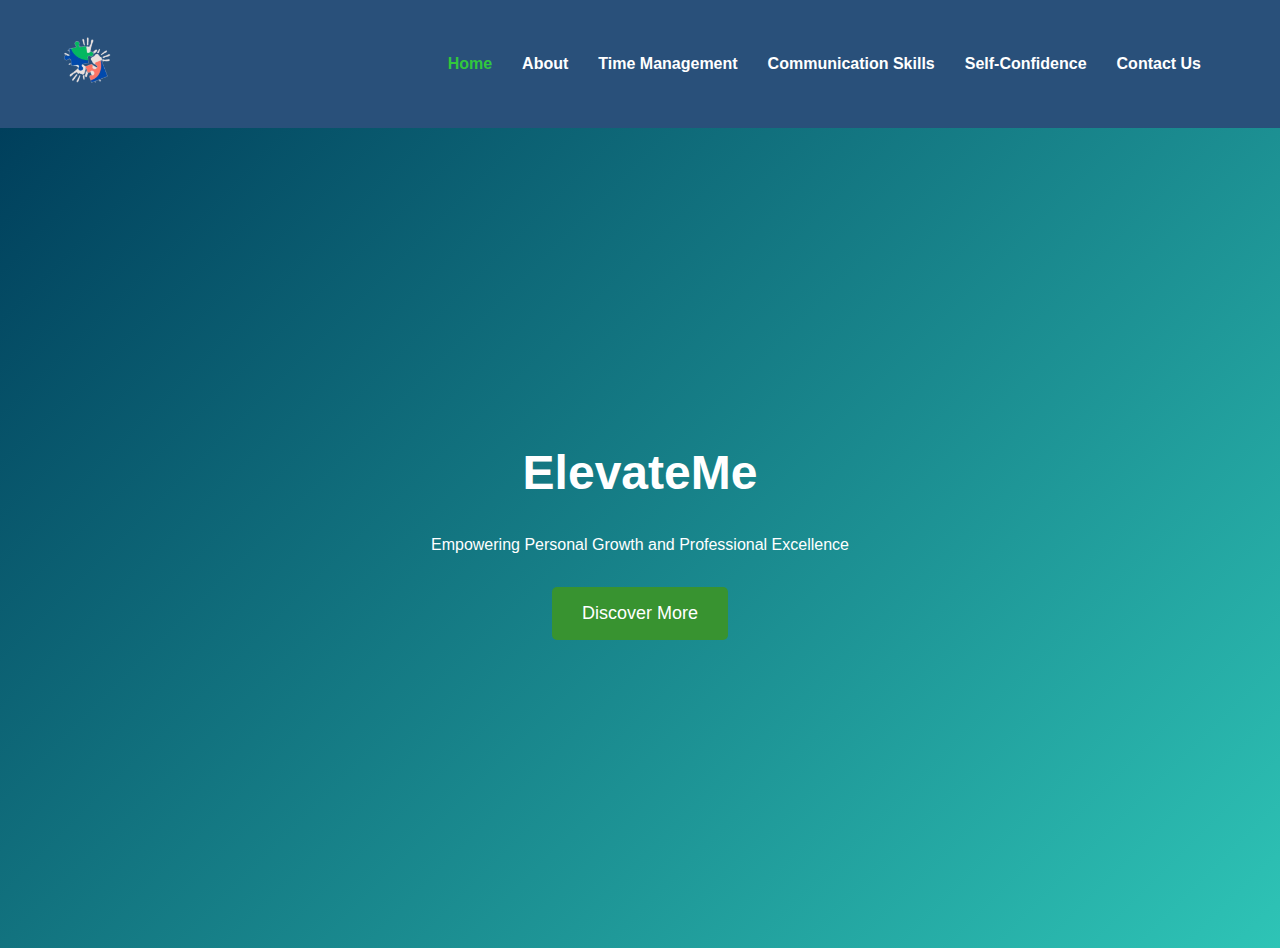
<file: index.html>
<!DOCTYPE html>
<html lang="en">
<head>
  <meta charset="UTF-8">
  <meta name="viewport" content="width=device-width, initial-scale=1.0">
  <title>ElevateMe - Home</title>
  <link rel="stylesheet" href="ElevateMe.css">
</head>
<body>
  <!-- Header -->
  <header class="main-header">
    <div class="container">
      <div class="logo">
        <img src="imge/logo1.png" alt="ElevateMe Logo" />
      </div>
      <span class="menu-toggle">☰</span> <!-- زر القائمة المنسدلة -->
      <nav class="nav">
        <ul>
          <li><a href="index.html" class="active">Home</a></li>
          <li><a href="about.html">About</a></li>
          <li><a href="time_management.html">Time Management</a></li>
          <li><a href="communication_skills.html">Communication Skills</a></li>
          <li><a href="self_confidence.html">Self-Confidence</a></li>
          <li><a href="contact_us.html">Contact Us</a></li>
        </ul>
      </nav>
    </div>
  </header>
  <script src="index.js"></script>

  <!-- Home Page Content -->
  <main>
    <section class="home-container">
      <h1 class="fade-in">ElevateMe</h1>
      <p class="slide-up">Empowering Personal Growth and Professional Excellence</p>
      <a href="about.html" class="cta-button">Discover More</a>
    </section>
  </main>
</file>
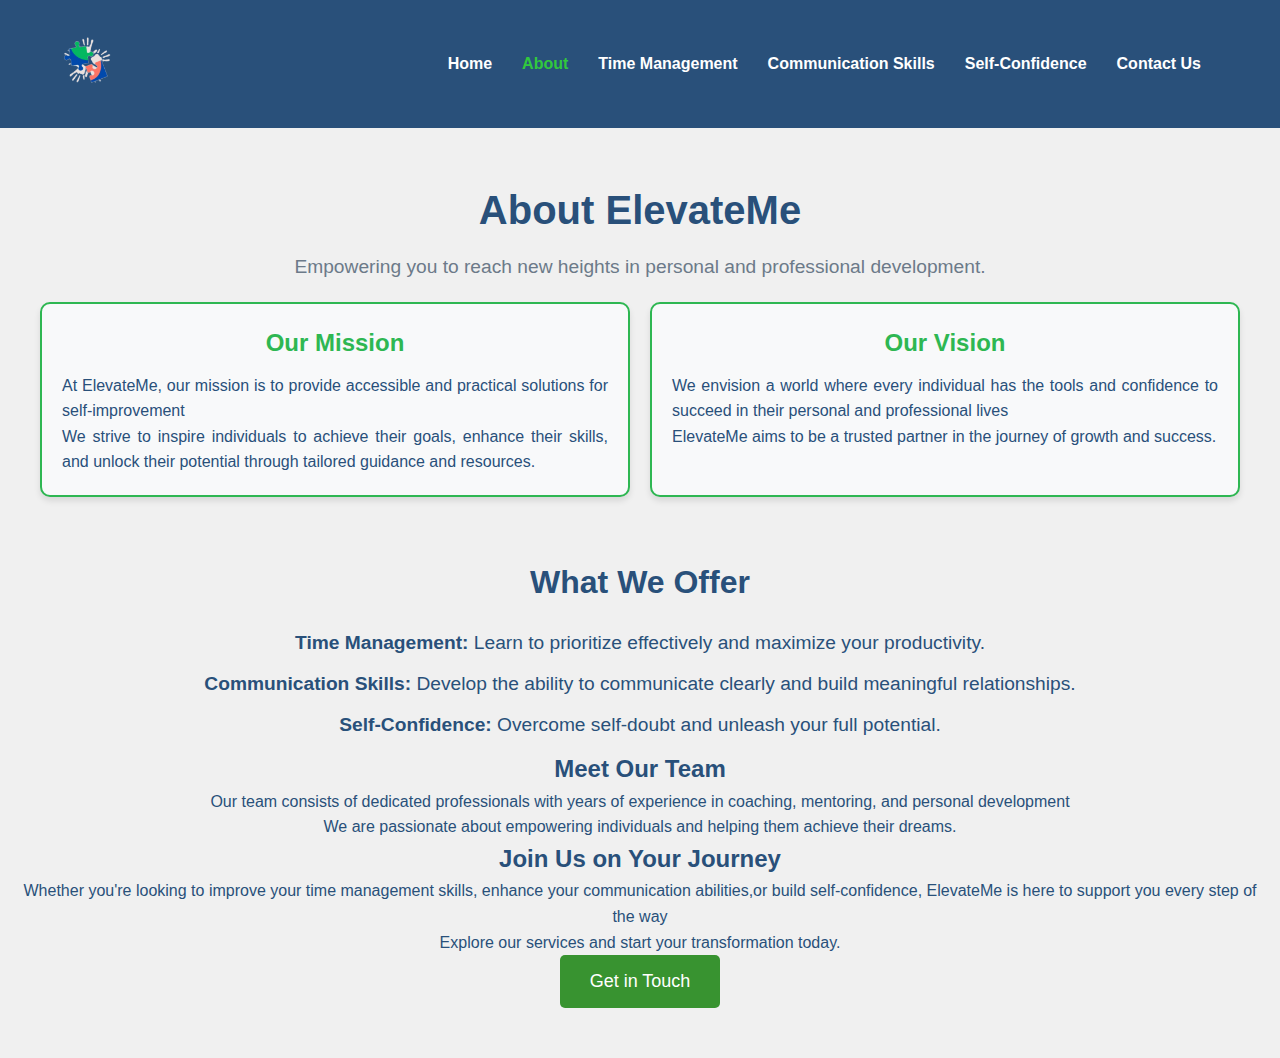
<file: about.html>
<!DOCTYPE html>
<html lang="en">
<head>
  <meta charset="UTF-8">
  <meta name="viewport" content="width=device-width, initial-scale=1.0">
  <title>About ElevateMe</title>
  <link rel="stylesheet" href="ElevateMe.css">
</head>
<body>
  <!-- Header -->
  <!-- Header -->
  <header class="main-header">
    <div class="container">
      <div class="logo">
        <img src="imge/logo1.png" alt="ElevateMe Logo" />
      </div>
      <span class="menu-toggle">☰</span> <!-- زر القائمة المنسدلة -->
      <nav class="nav">
        <ul>
          <li><a href="index.html" >Home</a></li>
          <li><a href="about.html"class="active">About</a></li>
          <li><a href="time_management.html">Time Management</a></li>
          <li><a href="communication_skills.html">Communication Skills</a></li>
          <li><a href="self_confidence.html">Self-Confidence</a></li>
          <li><a href="contact_us.html">Contact Us</a></li>
        </ul>
      </nav>
    </div>
  </header>
  <script src="index.js"></script>
  <!-- About Page Content -->
  <section class="about-container">
    <div class="about-header">
      <h1>About ElevateMe</h1>
      <p>Empowering you to reach new heights in personal and professional development.</p>
    </div>
    <div class="mission-vision">
      <div class="mission">
        <h2>Our Mission</h2>
        <p>At ElevateMe, our mission is to provide accessible and practical solutions for self-improvement<br> We strive to inspire individuals to achieve their goals, enhance their skills, and unlock their potential through tailored guidance and resources.</p>
      </div>
      <div class="vision">
        <h2>Our Vision</h2>
        <p>We envision a world where every individual has the tools and confidence to succeed in their personal and professional lives<br> ElevateMe aims to be a trusted partner in the journey of growth and success.</p>
      </div>
    </div>
    <div class="services-summary">
      <h2>What We Offer</h2>
      <ul>
        <li><strong>Time Management:</strong> Learn to prioritize effectively and maximize your productivity.</li>
        <li><strong>Communication Skills:</strong> Develop the ability to communicate clearly and build meaningful relationships.</li>
        <li><strong>Self-Confidence:</strong> Overcome self-doubt and unleash your full potential.</li>
      </ul>
    </div>
    <div class="team">
      <h2>Meet Our Team</h2>
      <p>Our team consists of dedicated professionals with years of experience in coaching, mentoring, and personal development<br> We are passionate about empowering individuals and helping them achieve their dreams.</p>
    </div>
    <div class="call-to-action">
      <h2>Join Us on Your Journey</h2>
      <p>Whether you're looking to improve your time management skills, enhance your communication abilities,or build self-confidence, ElevateMe is here to support you every step of the way<br> Explore our services and start your transformation today.</p>
      <a href="contact_us.html" class="cta-button">Get in Touch</a>
    </div>
  </section>
</body>
</html>
</file>
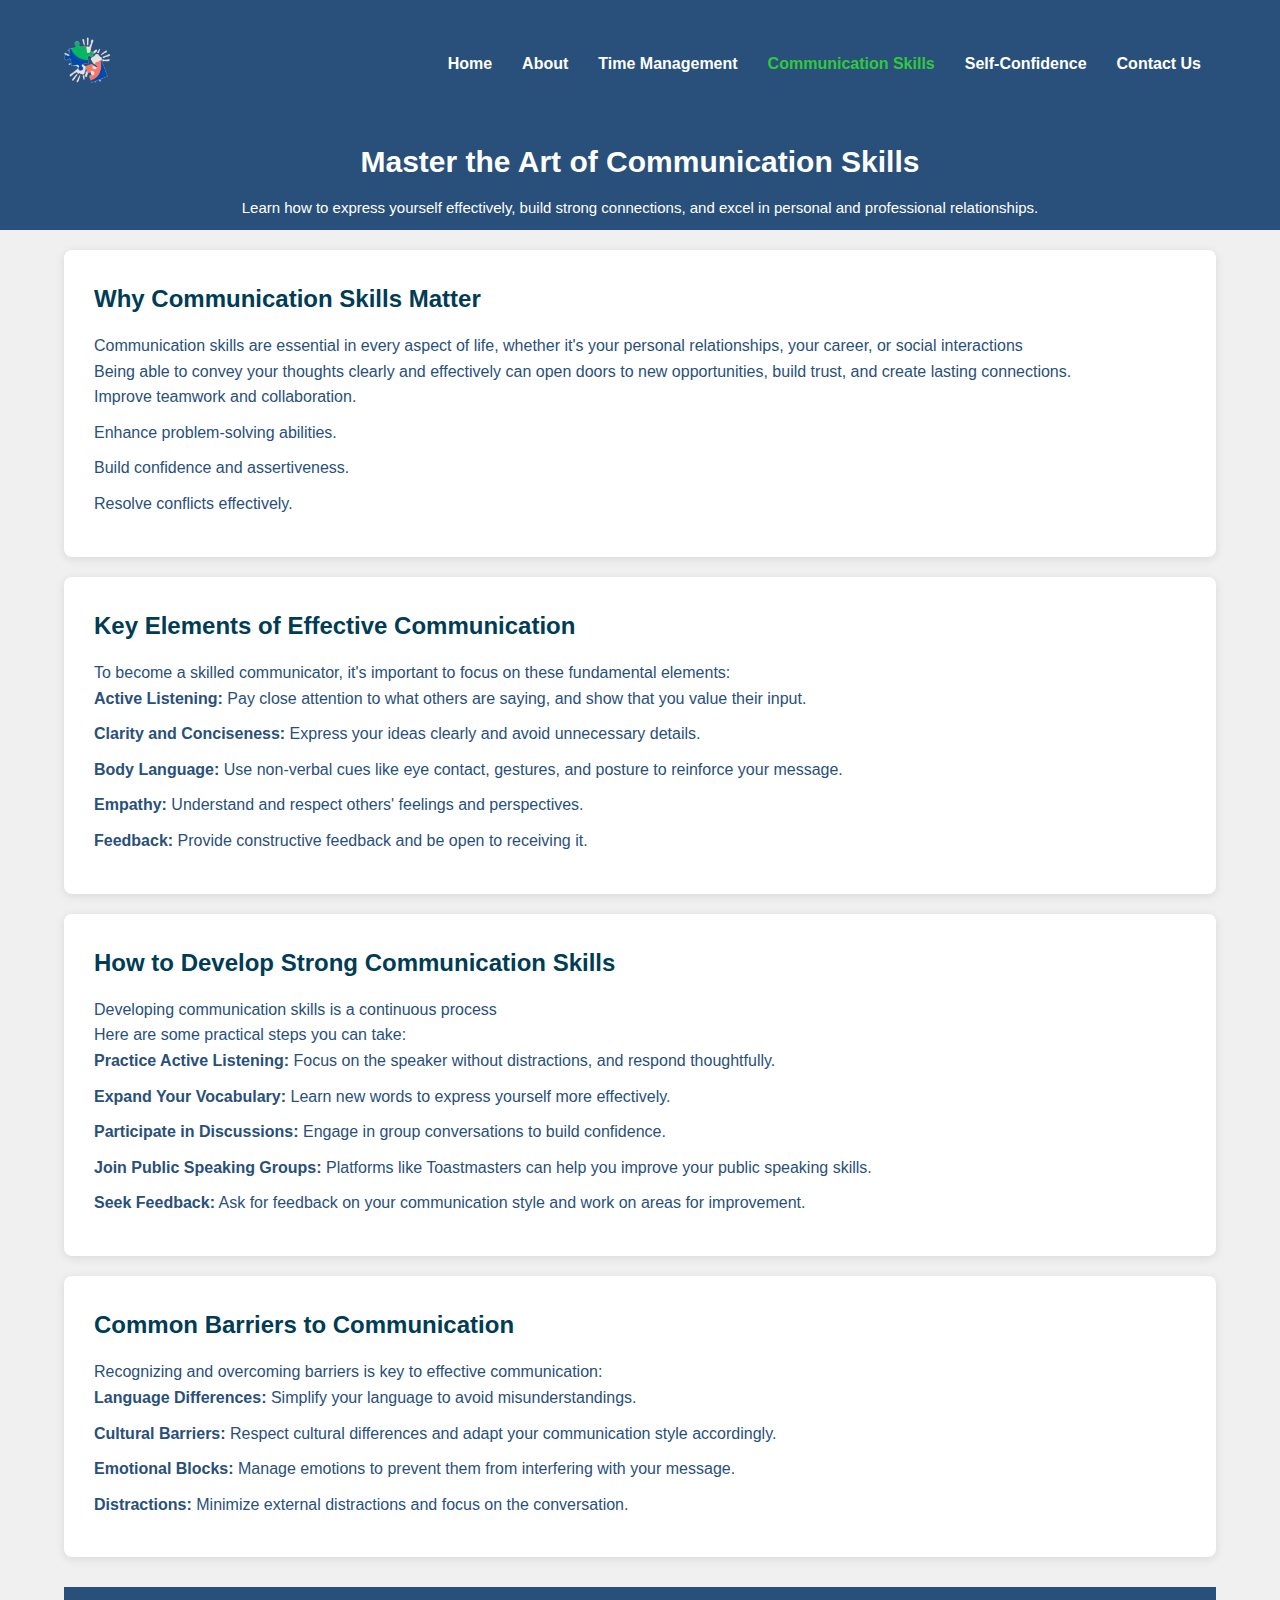
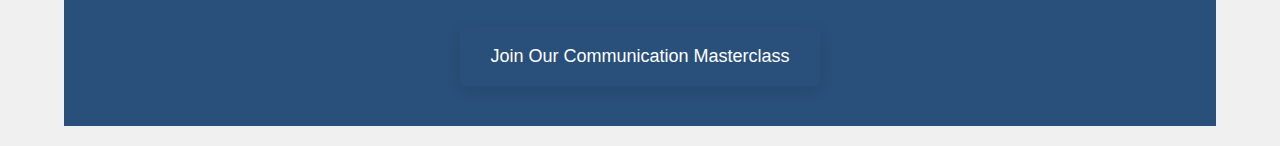
<file: communication_skills.html>
<!DOCTYPE html>
<html lang="en">

<head>
  <meta charset="UTF-8">
  <meta name="viewport" content="width=device-width, initial-scale=1.0">
  <title>Communication Skills</title>
  <link rel="stylesheet" href="ElevateMe.css"> <!-- ربط ملف CSS -->
</head>
</body>

<!-- Header -->
<!-- Header -->
<header class="main-header">
  <div class="container">
    <div class="logo">
      <img src="imge/logo1.png" alt="ElevateMe Logo" />
    </div>
    <span class="menu-toggle">☰</span> <!-- زر القائمة المنسدلة -->
    <nav class="nav">
      <ul>
        <li><a href="index.html">Home</a></li>
        <li><a href="about.html">About</a></li>
        <li><a href="time_management.html">Time Management</a></li>
        <li><a href="communication_skills.html"class="active">Communication Skills</a></li>
        <li><a href="self_confidence.html">Self-Confidence</a></li>
        <li><a href="contact_us.html">Contact Us</a></li>
      </ul>
    </nav>
  </div>
</header>
<script src="index.js"></script>

    
  <header class="header">
    
    <h1>Master the Art of Communication Skills</h1>
    <p>Learn how to express yourself effectively, build strong connections, and excel in personal and professional relationships.</p>
  </header>

  <div class="container">
    <section class="section">
      <h2>Why Communication Skills Matter</h2>
      <p>Communication skills are essential in every aspect of life, whether it's your personal relationships, your career, or social interactions<br> Being able to convey your thoughts clearly and effectively can open doors to new opportunities, build trust, and create lasting connections.</p>
      <ul>
        <li>Improve teamwork and collaboration.</li>
        <li>Enhance problem-solving abilities.</li>
        <li>Build confidence and assertiveness.</li>
        <li>Resolve conflicts effectively.</li>
      </ul>
    </section>

    <section class="section">
      <h2>Key Elements of Effective Communication</h2>
      <p>To become a skilled communicator, it's important to focus on these fundamental elements:</p>
      <ul>
        <li><strong>Active Listening:</strong> Pay close attention to what others are saying, and show that you value their input.</li>
        <li><strong>Clarity and Conciseness:</strong> Express your ideas clearly and avoid unnecessary details.</li>
        <li><strong>Body Language:</strong> Use non-verbal cues like eye contact, gestures, and posture to reinforce your message.</li>
        <li><strong>Empathy:</strong> Understand and respect others' feelings and perspectives.</li>
        <li><strong>Feedback:</strong> Provide constructive feedback and be open to receiving it.</li>
      </ul>
    </section>

    <section class="section">
      <h2>How to Develop Strong Communication Skills</h2>
      <p>Developing communication skills is a continuous process<br> Here are some practical steps you can take:</p>
      <ul>
        <li><strong>Practice Active Listening:</strong> Focus on the speaker without distractions, and respond thoughtfully.</li>
        <li><strong>Expand Your Vocabulary:</strong> Learn new words to express yourself more effectively.</li>
        <li><strong>Participate in Discussions:</strong> Engage in group conversations to build confidence.</li>
        <li><strong>Join Public Speaking Groups:</strong> Platforms like Toastmasters can help you improve your public speaking skills.</li>
        <li><strong>Seek Feedback:</strong> Ask for feedback on your communication style and work on areas for improvement.</li>
      </ul>
    </section>

    <section class="section">
      <h2>Common Barriers to Communication</h2>
      <p>Recognizing and overcoming barriers is key to effective communication:</p>
      <ul>
        <li><strong>Language Differences:</strong> Simplify your language to avoid misunderstandings.</li>
        <li><strong>Cultural Barriers:</strong> Respect cultural differences and adapt your communication style accordingly.</li>
        <li><strong>Emotional Blocks:</strong> Manage emotions to prevent them from interfering with your message.</li>
        <li><strong>Distractions:</strong> Minimize external distractions and focus on the conversation.</li>
      </ul>
    </section>

    <div class="cta">
        <a href="contact_us.html" class="cta-button">Join Our Communication Masterclass</a>
      </div>
    </body>
    </html>
</file>
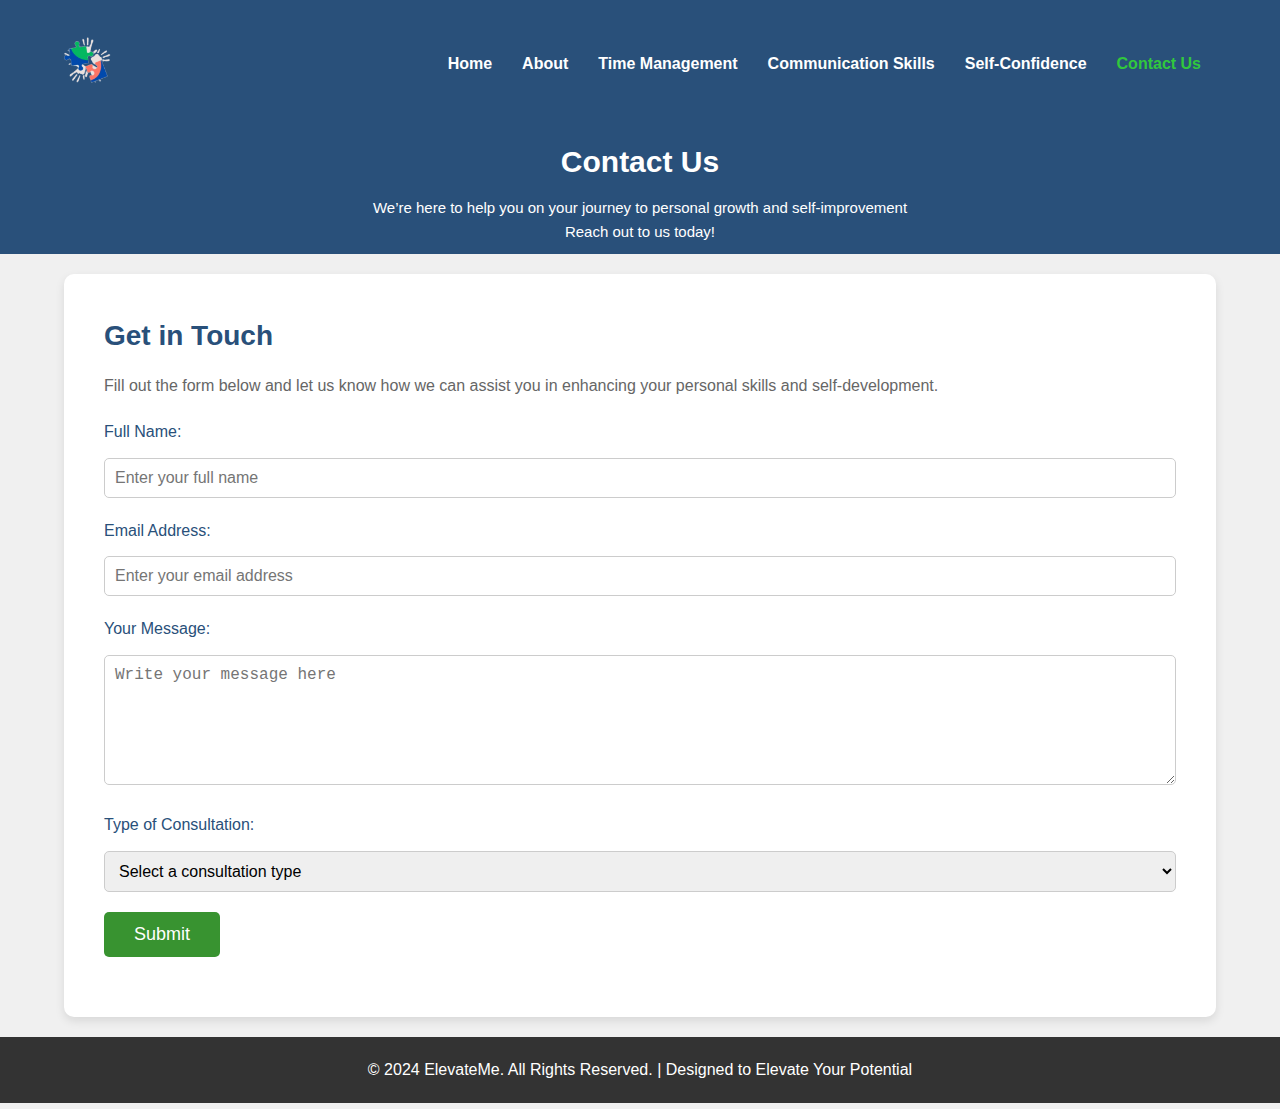
<file: contact_us.html>
<!DOCTYPE html>
<html lang="en">
<head>
  <meta charset="UTF-8">
  <meta name="viewport" content="width=device-width, initial-scale=1.0">
  <title>Contact Us</title>
  <link rel="stylesheet" href="ElevateMe.css"> <!-- ربط بملف CSS -->
</head>
<body>
    <!-- Header -->
    <header class="main-header">
      <div class="container">
        <div class="logo">
          <img src="imge/logo1.png" alt="ElevateMe Logo" />
        </div>
        <span class="menu-toggle">☰</span> <!-- زر القائمة المنسدلة -->
        <nav class="nav">
          <ul>
            <li><a href="index.html" >Home</a></li>
            <li><a href="about.html">About</a></li>
            <li><a href="time_management.html">Time Management</a></li>
            <li><a href="communication_skills.html">Communication Skills</a></li>
            <li><a href="self_confidence.html">Self-Confidence</a></li>
            <li><a href="contact_us.html"class="active">Contact Us</a></li>
          </ul>
        </nav>
      </div>
    </header>
    <script src="index.js"></script>

  <header class="header">
    <h1>Contact Us</h1>
    <p>We’re here to help you on your journey to personal growth and self-improvement<br> Reach out to us today!</p>
  </header>

  <div class="container">
    <!-- Contact Form Section -->
    <section class="contact-form-section">
      <h2>Get in Touch</h2>
      <p>Fill out the form below and let us know how we can assist you in enhancing your personal skills and self-development.</p>
      
      <form class="contact-form">
        <!-- Name Field -->
        <div class="form-group">
            <label for="name">Full Name:</label>
            <input type="text" id="name" name="name" placeholder="Enter your full name" required>
        </div>
    
        <!-- Email Field -->
        <div class="form-group">
            <label for="email">Email Address:</label>
            <input type="email" id="email" name="email" placeholder="Enter your email address" required>
        </div>
    
        <!-- Message Field -->
        <div class="form-group">
            <label for="message">Your Message:</label>
            <textarea id="message" name="message" placeholder="Write your message here" rows="6" required></textarea>
        </div>
    
        <!-- Drop-down Field -->
        <div class="form-group">
          <label for="consultation-type">Type of Consultation:</label>
          <select id="consultation-type" name="consultation-type" required>
            <option value="" disabled selected>Select a consultation type</option>
            <option value="time-management">Time Management</option>
            <option value="communication-skills">Improving Communication Skills</option>
            <option value="self-confidence">Building Self-Confidence</option>
            <option value="productivity-focus">Enhancing Focus and Productivity</option>
          </select>
        </div>
      
        <!-- Submit Button -->
        <div class="form-group">
          <button type="submit" class="cta-button">Submit</button>
        </div>
      </form>
    </section>
  </div>

  <!-- Footer -->
  <footer class="footer">
    <p>© 2024 ElevateMe. All Rights Reserved. | Designed to Elevate Your Potential</p>
  </footer>

</body>
</html>
</file>
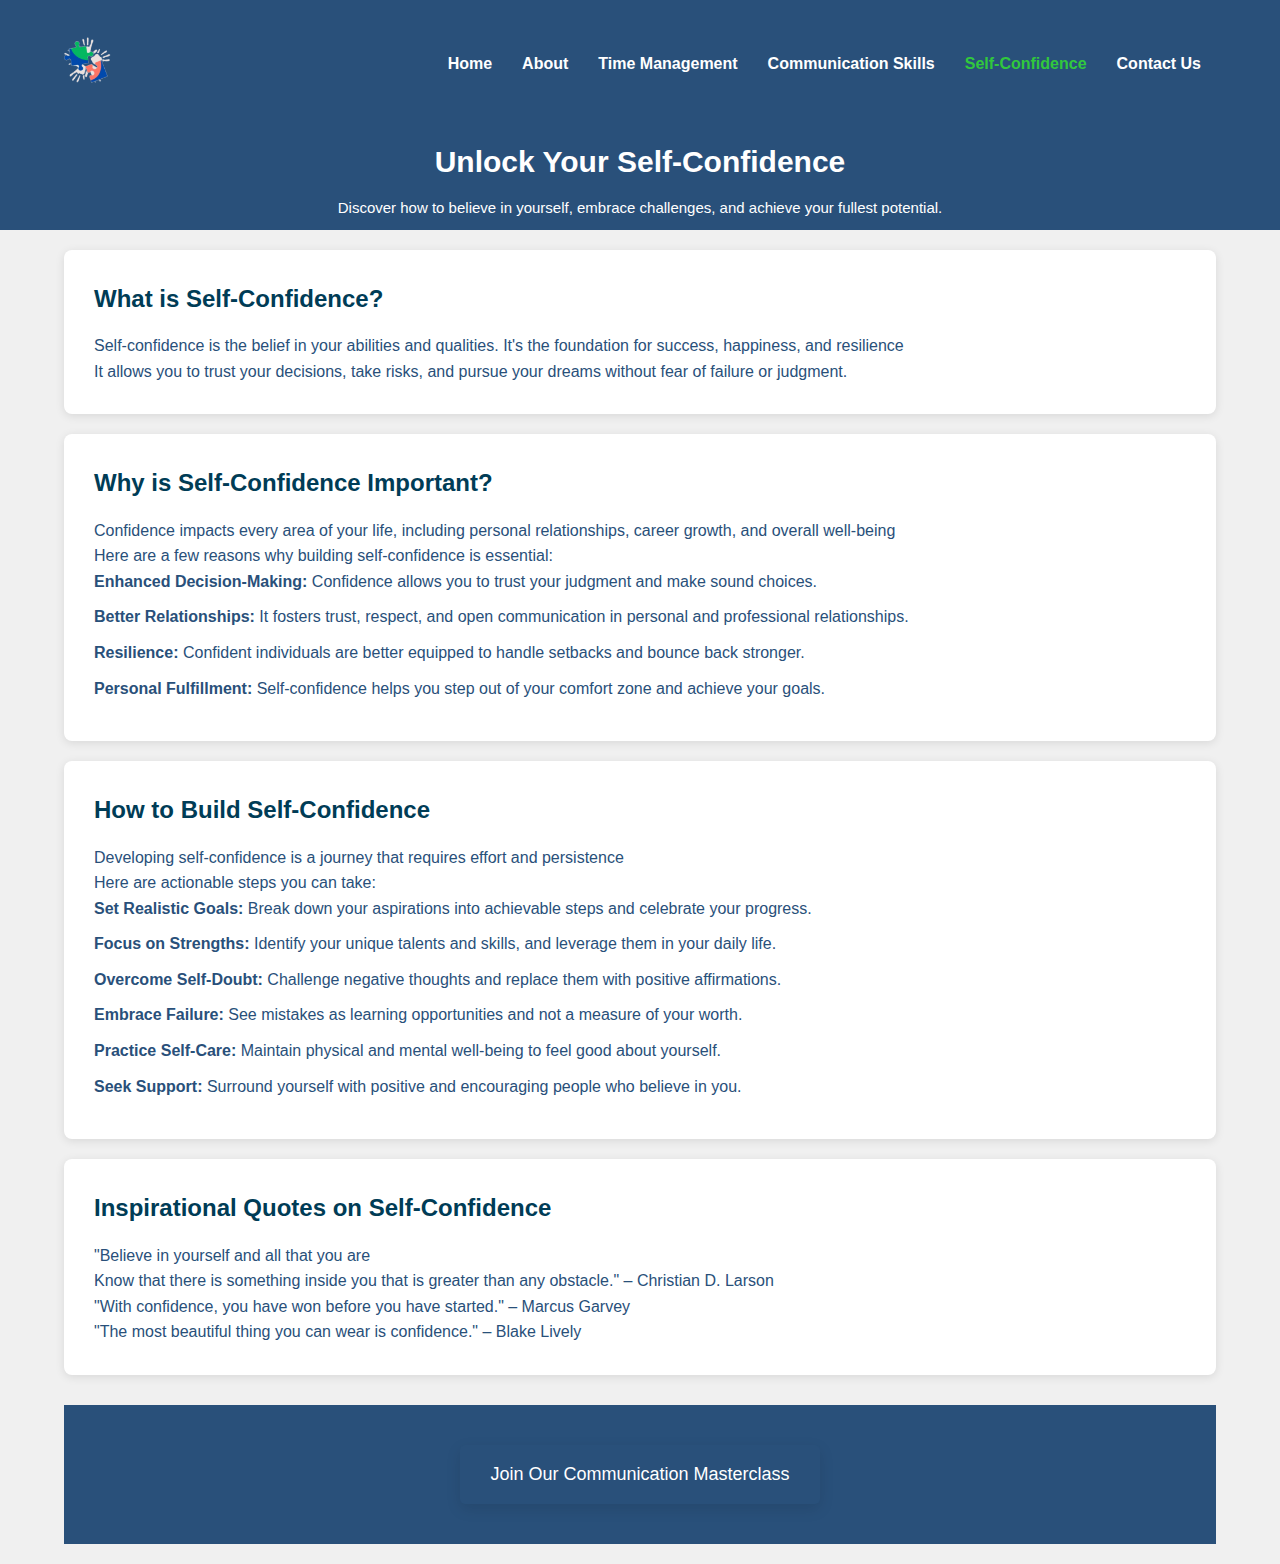
<file: self_confidence.html>
<!DOCTYPE html>
<html lang="en">
<head>
  <meta charset="UTF-8">
  <meta name="viewport" content="width=device-width, initial-scale=1.0">
  <title>Self-Confidence</title>
  <link rel="stylesheet" href="ElevateMe.css"> <!-- ربط ملف CSS -->
</head>
<body>
    <!-- Header -->
    <header class="main-header">
      <div class="container">
        <div class="logo">
          <img src="imge/logo1.png" alt="ElevateMe Logo" />
        </div>
        <span class="menu-toggle">☰</span> <!-- زر القائمة المنسدلة -->
        <nav class="nav">
          <ul>
            <li><a href="index.html" >Home</a></li>
            <li><a href="about.html">About</a></li>
            <li><a href="time_management.html">Time Management</a></li>
            <li><a href="communication_skills.html">Communication Skills</a></li>
            <li><a href="self_confidence.html"class="active">Self-Confidence</a></li>
            <li><a href="contact_us.html">Contact Us</a></li>
          </ul>
        </nav>
      </div>
    </header>
    <script src="index.js"></script>

  <header class="header">
    <h1>Unlock Your Self-Confidence</h1>
    <p>Discover how to believe in yourself, embrace challenges, and achieve your fullest potential.</p>
  </header>

  <div class="container">
    <!-- Introduction Section -->
    <section class="section">
      <h2>What is Self-Confidence?</h2>
      <p>Self-confidence is the belief in your abilities and qualities. It's the foundation for success, happiness, and resilience<br> It allows you to trust your decisions, take risks, and pursue your dreams without fear of failure or judgment.</p>
    </section>

    <!-- Importance Section -->
    <section class="section">
      <h2>Why is Self-Confidence Important?</h2>
      <p>Confidence impacts every area of your life, including personal relationships, career growth, and overall well-being<br> Here are a few reasons why building self-confidence is essential:</p>
      <ul>
        <li><strong>Enhanced Decision-Making:</strong> Confidence allows you to trust your judgment and make sound choices.</li>
        <li><strong>Better Relationships:</strong> It fosters trust, respect, and open communication in personal and professional relationships.</li>
        <li><strong>Resilience:</strong> Confident individuals are better equipped to handle setbacks and bounce back stronger.</li>
        <li><strong>Personal Fulfillment:</strong> Self-confidence helps you step out of your comfort zone and achieve your goals.</li>
      </ul>
    </section>

    <!-- Steps to Build Self-Confidence -->
    <section class="section">
      <h2>How to Build Self-Confidence</h2>
      <p>Developing self-confidence is a journey that requires effort and persistence<br> Here are actionable steps you can take:</p>
      <ul>
        <li><strong>Set Realistic Goals:</strong> Break down your aspirations into achievable steps and celebrate your progress.</li>
        <li><strong>Focus on Strengths:</strong> Identify your unique talents and skills, and leverage them in your daily life.</li>
        <li><strong>Overcome Self-Doubt:</strong> Challenge negative thoughts and replace them with positive affirmations.</li>
        <li><strong>Embrace Failure:</strong> See mistakes as learning opportunities and not a measure of your worth.</li>
        <li><strong>Practice Self-Care:</strong> Maintain physical and mental well-being to feel good about yourself.</li>
        <li><strong>Seek Support:</strong> Surround yourself with positive and encouraging people who believe in you.</li>
      </ul>
    </section>

    <!-- Quotes Section -->
    <section class="section quotes">
      <h2>Inspirational Quotes on Self-Confidence</h2>
      <blockquote>
        "Believe in yourself and all that you are<br> Know that there is something inside you that is greater than any obstacle." – Christian D. Larson
      </blockquote>
      <blockquote>
        "With confidence, you have won before you have started." – Marcus Garvey
      </blockquote>
      <blockquote>
        "The most beautiful thing you can wear is confidence." – Blake Lively
      </blockquote>
    </section>

   <!-- CTA Button Section -->
<div class="cta">
    <a href="contact_us.html" class="cta-button">Join Our Communication Masterclass</a>
</div>
</file>
<file: ElevateMe.css>
/* Body Styling */
body {
  margin: 0;
  font-family: 'Arial', sans-serif;
  line-height: 1.6;
}

/* Header Styling */
.main-header {
  background-color: #14c5b3; /* لون مريح */
  color: white;
  padding: 10px 20px;
  position: sticky;
  top: 0;
  z-index: 1000;
}

.main-header .container {
  display: flex;
  justify-content: space-between;
  align-items: center;
}

.logo img {
  height: 50px;
}

.nav {
  display: flex;
}

.nav ul {
  list-style: none;
  display: flex;
  padding: 0;
  margin: 0;
}

.nav ul li {
  margin-left: 20px;
}

.nav ul li a {
  color: white;
  text-decoration: none;
  font-weight: bold;
  transition: color 0.3s ease;
}

.nav ul li a:hover,
.nav ul li a.active {
  color: #2ec4b6;
}

/* Toggle Button for Mobile */
.menu-toggle {
  display: none;
  font-size: 1.8rem;
  cursor: pointer;
  color: white;
}

/* Home Section Styling */
.home-container {
  height: calc(100vh - 80px); /* خصم الهيدر */
  display: flex;
  flex-direction: column;
  justify-content: center;
  align-items: center;
  text-align: center;
  background: linear-gradient(135deg, #003f5c, #2ec4b6);
  color: white;
  padding: 20px;
}

.home-container h1 {
  font-size: 3rem;
  margin-bottom: 20px;
}

.home-container p {
  font-size: 1.5rem;
  margin-bottom: 30px;
}

.cta-button {
  background-color: #2ec4b6;
  color: white;
  padding: 10px 20px;
  border-radius: 5px;
  text-decoration: none;
  font-size: 1.2rem;
  transition: background-color 0.3s ease;
}

.cta-button:hover {
  background-color: #14c5b3;
}

/* Responsive Design */
@media (max-width: 768px) {
  .menu-toggle {
    display: block;
  }

  .nav {
    display: none;
    flex-direction: column;
    background-color: #14c5b3;
    position: absolute;
    top: 60px;
    right: 0;
    width: 100%;
    padding: 10px 0;
  }

  .nav.active {
    display: flex;
  }

  .nav ul {
    flex-direction: column;
    align-items: center;
  }

  .nav ul li {
    margin: 10px 0;
  }

  .home-container h1 {
    font-size: 2.5rem;
  }

  .home-container p {
    font-size: 1.2rem;
  }

  .cta-button {
    font-size: 1rem;
    padding: 8px 16px;
  }
}


/* Footer Styling */
footer {
  background-color: #2ec4b6;
  color: white;
  text-align: center;
  padding: 10px 0;
}

/* Animations */
@keyframes fadeIn {
  from {
    opacity: 0;
  }
  to {
    opacity: 1;
  }
}

@keyframes slideUp {
  from {
    transform: translateY(30px);
    opacity: 0;
  }
  to {
    transform: translateY(0);
    opacity: 1;
  }
}

/* Responsive Design */
@media (max-width: 768px) {
  .nav ul {
    flex-direction: column;
    align-items: center;
    margin: 10px 0;
  }

  .nav ul li {
    margin-left: 0;
    margin-bottom: 10px;
  }

  .home-container h1 {
    font-size: 2.5em; /* تصغير النص على الموبايل */
  }

  .home-container p {
    font-size: 1.2em; /* تصغير النص */
  }

  .cta-button {
    font-size: 1em;
    padding: 8px 16px;
  }
}

@media (max-width: 768px) {
  .nav ul {
    flex-direction: column; /* تغيير الاتجاه من أفقي لرأسي */
    align-items: center; /* محاذاة العناصر للوسط */
  }

  .nav ul li {
    margin: 5px 0; /* مسافة بين العناصر رأسياً */
  }
}

  .home-container p {
    font-size: 1em;
  }

  .cta-button {
    font-size: 0.9em;
    padding: 6px 12px;
  }


/* General Styles */
.about-container {
  padding: 50px 20px;
   /* Updated background */
  color: #29507a;
  text-align: center;
  animation: fadeIn 1.5s ease-in-out;
}

.about-header h1 {
  font-size: 2.5rem;
  color: #29507a;
  margin-bottom: 10px;
  position: relative;
  animation: slideDown 1.2s ease-in-out;
}

.about-header p {
  font-size: 1.2rem;
  color: #6c7a89;
  animation: fadeIn 2s ease-in-out;
}

.mission-vision {
  display: flex; /* جعل العناصر بجانب بعضها */
  gap: 20px; /* مسافة بين العناصر */
  padding: 20px; /* مسافة داخلية للقسم */
  justify-content: space-around; /* توزيع العناصر بشكل متساوي */
  flex-wrap: wrap; /* لجعل العناصر تلتف عند صغر الشاشة */
}

.mission-vision .mission,
.mission-vision .vision {
  flex: 1 1 calc(50% - 40px); /* عرض كل عنصر نصف العرض مع مراعاة الفجوات */
  background-color: #f8f9fa; /* لون خلفية فاتح */
  border: 2px solid #2eb752;  /* إطار بلون مميز */
  border-radius: 10px; /* زوايا دائرية */
  padding: 20px; /* مسافة داخلية */
  box-shadow: 0 4px 6px rgba(0, 0, 0, 0.1); /* تأثير ظل خفيف */
  transition: transform 0.3s ease; /* حركة بسيطة عند التفاعل */
}

.mission-vision .mission:hover,
.mission-vision .vision:hover {
  transform: translateY(-5px); /* تحريك العنصر عند التمرير عليه */
}

.mission-vision h2 {
  color: #2eb752; /* لون النص الأساسي */
  margin-bottom: 10px; /* مسافة بين العنوان والنص */
  text-align: center; /* محاذاة العنوان لمنتصف العنصر */
}

.mission-vision p {
  color: #29507a; /* لون النصوص الداخلية */
  line-height: 1.6; /* تحسين المسافة بين الأسطر */
  text-align: justify; /* محاذاة النص */
}
/* Services Summary */
.services-summary {
  margin-top: 40px;
  animation: slideUp 1.5s ease-in-out;
}

.services-summary h2 {
  font-size: 2rem;
  color:#29507a;
  margin-bottom: 20px;
}

.services-summary ul {
  list-style-type: none;
  padding: 0;
}

.services-summary li {
  font-size: 1.2rem;
  color: #29507a;
  margin: 10px 0;
  animation: fadeIn 2s ease-in-out forwards;
}

.services-summary li:nth-child(even) {
  animation-delay: 0.5s;
}

.services-summary li:nth-child(odd) {
  animation-delay: 1s;
}





/* Call to Action Section */
.cta {
  background-color: #29507a; /* الأزرق الغامق */
  color: white;
  text-align: center;
  padding: 40px 20px;
}

.cta h2 {
  font-size: 2.2rem;
  margin-bottom: 20px;
}

.cta-button {
  background-color: #e94e77; /* الوردي */
  color: white;
  padding: 15px 30px;
  font-size: 1.2rem;
  border-radius: 5px;
  text-decoration: none;
  display: inline-block;
}

.cta-button:hover {
  background-color: #d83f69;
}

/* Footer Styles */
.footer {
  background-color: #333; /* اللون الرمادي الغامق */
  color: white;
  text-align: center;
  padding: 20px;
}

.footer p {
  font-size: 1rem;
}

/* Responsive Design */
@media (max-width: 768px) {
  .header h1 {
    font-size: 2.5rem;
  }

  .header p {
    font-size: 1rem;
  }

  .content-section h2 {
    font-size: 1.8rem;
  }

  .content-section p, .content-section ul li {
    font-size: 1rem;
  }

  .cta h2 {
    font-size: 1.8rem;
  }

  .cta-button {
    font-size: 1rem;
    padding: 10px 20px;
  }
}

@media (max-width: 480px) {
  .header h1 {
    font-size: 2rem;
  }

  .header p {
    font-size: 1rem;
  }

  .content-section h2 {
    font-size: 1.6rem;
  }

  .cta h2 {
    font-size: 1.6rem;
  }
}
    

/* General Reset */
* {
  margin: 0;
  padding: 0;
  box-sizing: border-box;
}

/* Body Styling */
body {
  font-family: Arial, sans-serif;
  background-color: #f0f0f0; /* لون خلفية خفيف */
  color: #333; /* لون النص */
}

/* Header Styling */
.main-header {
  background-color:#29507a; /* أزرق غامق */
  color: white;
  padding: 15px 0;
}

.main-header .logo img {
  max-width: 150px;
}

.main-header .nav ul {
  list-style-type: none;
  text-align: center;
}

.main-header .nav ul li {
  display: inline;
  margin: 0 15px;
}

.main-header .nav ul li a {
  color: white;
  text-decoration: none;
  font-size: 16px;
}

.main-header .nav ul li a.active {
  font-weight: bold;
  color: #31c83d; /* لون مميز عند التفعيل */
}

/* Hero Section */
.header {
  background-color: #29507a; /* أزرق غامق */
  color: white;
  text-align: center;
  padding: 50px 0;
}

.header h1 {
  font-size: 36px;
}

.header p {
  font-size: 18px;
  margin-top: 10px;
}

/* Sections Styling */
.container {
  width: 80%;
  margin: 0 auto;
}

.section {
  background-color: #ffffff; /* خلفية بيضاء */
  padding: 30px;
  margin-bottom: 20px;
  border-radius: 8px;
  box-shadow: 0 2px 10px rgba(0, 0, 0, 0.1);
}

.section h2 {
  font-size: 24px;
  color: #003c56; /* أزرق غامق */
  margin-bottom: 15px;
}

.section ul {
  list-style-type: none;
}

.section ul li {
  font-size: 16px;
  line-height: 1.6;
  margin-bottom: 10px;
}

.section ul li strong {
  color: #29507a; /* أزرق غامق */
}

/* Call to Action Button */
.cta {
  text-align: center;
  margin-top: 30px;
}

.cta .cta-button {
  background-color:#29507a; /* أزرق غامق */
  color: white;
  padding: 15px 30px;
  font-size: 18px;
  text-decoration: none;
  border-radius: 5px;
  display: inline-block;
  box-shadow: 0 5px 15px rgba(0, 0, 0, 0.1);
}

.cta .cta-button:hover {
  background-color: #29507a; /* أزرق غامق داكن عند المرور */
  transition: background-color 0.3s;
}


/* Reset some default styling */
* {
  margin: 0;
  padding: 0;
  box-sizing: border-box;
}

/* Body Styling */
body {
  font-family: Arial, sans-serif;
  background-color: #f0f0f0; /* لون خلفية خفيف */
  color: #29507a; /* اللون الغامق كبديل للأسود */
  min-height: 100vh;
  display: flex;
  flex-direction: column;
  justify-content: space-between;
}

/* Header Styling */
.header {
  background-color: #29507a; /* الأزرق الغامق */
  color: white;
  text-align: center;
  padding: 10px 0;
}

.header h1 {
  font-size: 30px;
  margin-bottom: 5px;
}

.header p {
  font-size: 15px;
  margin-top: 10px;
}

/* Add Navbar / Title Bar */
.navbar {
  background-color:#29507a; /* اللون الغامق */
  color: white;
  text-align: center;
  padding: 15px;
  position: sticky;
  top: 0;
  width: 100%;
}

.navbar a {
  color: white;
  text-decoration: none;
  font-size: 18px;
  margin: 0 15px;
}

.navbar a:hover {
  color: #f0f0f0;
}

/* Container */
.container {
  width: 90%;
  max-width: 1200px;
  margin: 0 auto;
  padding: 20px 0;
}

/* Contact Form Section */
.contact-form-section {
  background-color: #ffffff;
  padding: 40px;
  border-radius: 10px;
  box-shadow: 0 4px 10px rgba(0, 0, 0, 0.1);
}

.contact-form-section h2 {
  font-size: 28px;
  color: #29507a; /* اللون الغامق */
  margin-bottom: 15px;
}

.contact-form-section p {
  font-size: 16px;
  color: #666;
  margin-bottom: 20px;
}

.form-group {
  margin-bottom: 20px;
}

.form-group label {
  font-size: 16px;
  color: #29507a; /* اللون الغامق */
  display: block;
  margin-bottom: 8px;
}

.form-group input,
.form-group textarea,
.form-group select {
  width: 100%;
  padding: 10px;
  font-size: 16px;
  border: 1px solid #ccc;
  border-radius: 5px;
  margin-top: 5px;
}

.form-group textarea {
  resize: vertical;
}

.cta-button {
  background-color: #389330; /* اللون الغامق */
  color: white;
  font-size: 18px;
  padding: 12px 30px;
  border-radius: 5px;
  cursor: pointer;
  border: none;
  transition: background-color 0.3s;
}

.cta-button:hover {
  background-color: #1e3c5d;
}

footer {
  background-color: #29507a; /* اللون الغامق */
  color: white;
  text-align: center;
  padding: 20px;
  margin-top: auto;
}

footer p {
  font-size: 14px;
}
</file>
